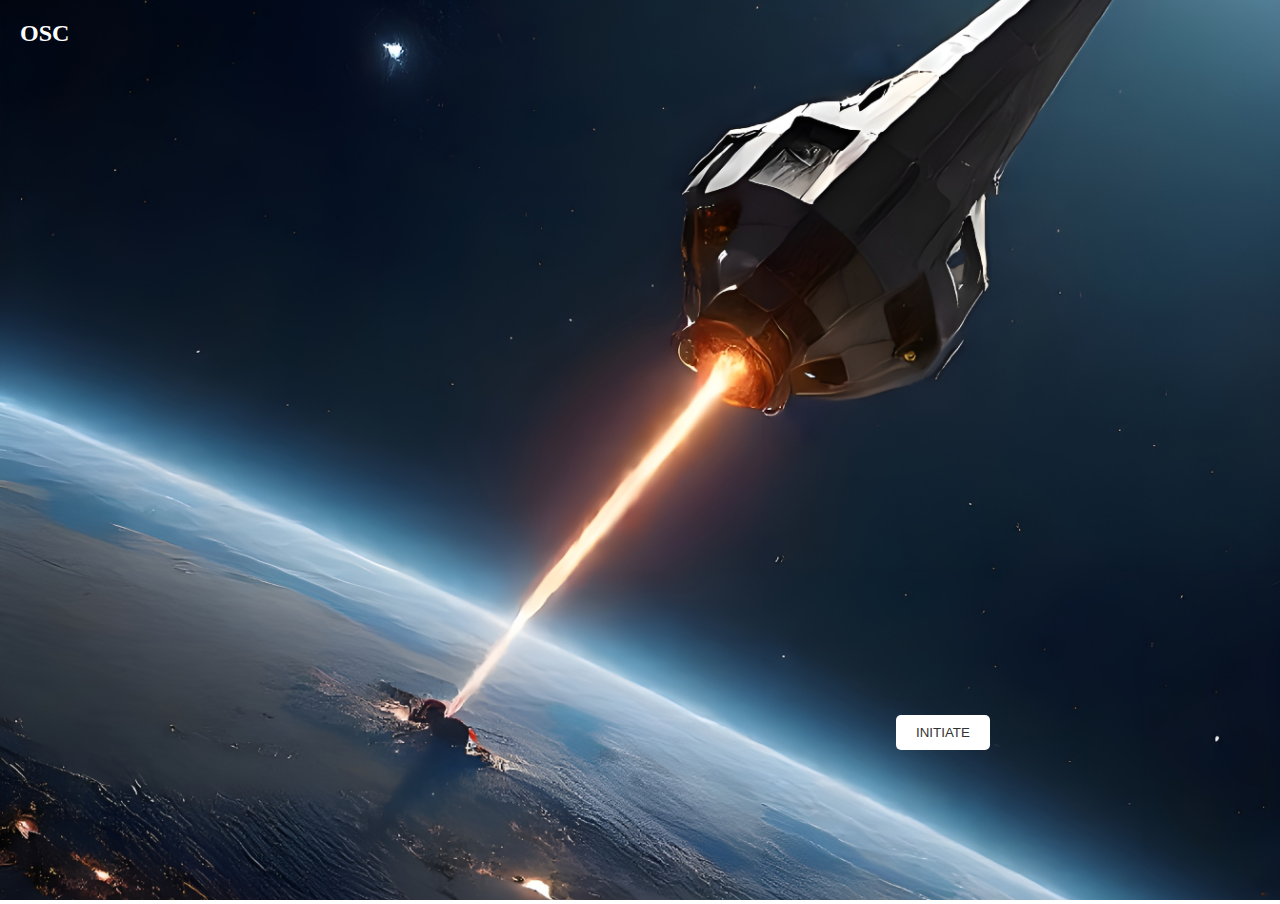
<file: index.html>
<!DOCTYPE html>
<html>
<head>
	<title>OSC INITIALIZE</title>
	<link rel="stylesheet" href="style.css">
</head>
<body>
	<div class="background">
		<img src="UI/images/OSC.jpeg" alt="OSC Background Image">
	</div>
	<div class="top-left-text">OSC</div>
	<button class="button" onclick="window.location.href='UI/BaseUI.html'">INITIATE</button>
</body>
</html>
</file>
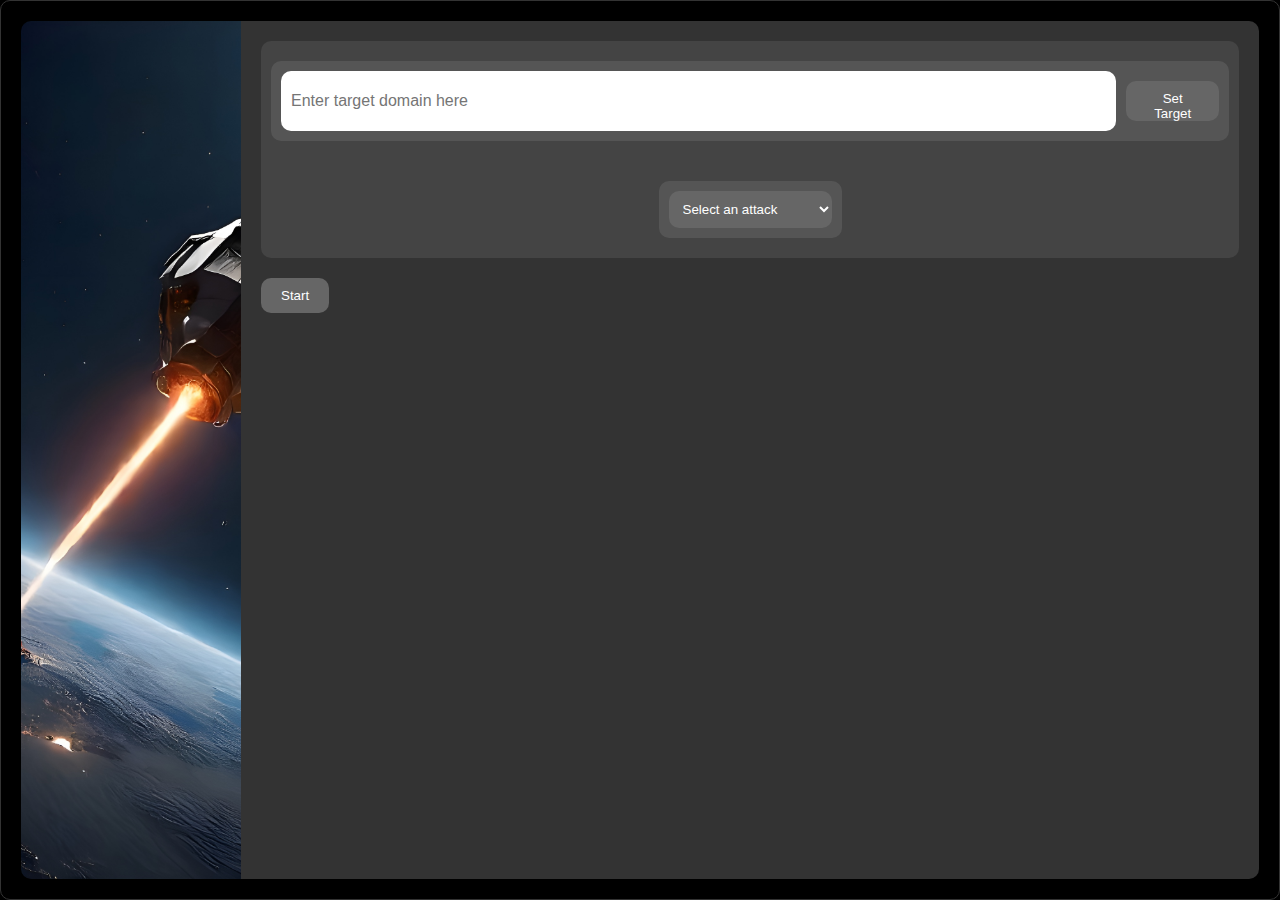
<file: UI/BaseUI.html>
<!DOCTYPE html>
<html>
<head>
	<title>OSC</title>
	<style>
		body {
			font-family: Arial, sans-serif;
			margin: 0;
			padding: 0;
			height: 100vh;
			background-color: #000;
		}
		.outer-box {
			width: 100%;
			height: 100vh;
			border: 1px solid #333;
			border-radius: 10px;
			padding: 20px;
			box-sizing: border-box;
			display: flex;
			flex-direction: column;
		}
		.container {
			display: flex;
			flex: 1;
		}
		.image-container {
			width: 220px;
			height: 100%;
			border-radius: 10px 0 0 10px;
			overflow: hidden;
		}
		.image-container img {
			width: 100%;
			height: 100%;
			object-fit: cover;
		}
		.inner-box {
			flex: 1;
			background-color: #333;
			padding: 20px;
			border-radius: 0 10px 10px 0;
		}
		.inner-box-inner {
			background-color: #444;
			padding: 20px;
			border-radius: 10px;
			display: flex;
			flex-direction: column;
			align-items: center;
		}
		.input-button-container {
			background-color: #555;
			padding: 10px;
			border-radius: 10px;
			display: flex;
			align-items: center;
			width: 100%;
		}
		.textbox {
			width: 100%;
			padding: 10px;
			font-size: 16px;
			border: none;
			border-radius: 10px;
			height: 40px;
			margin-right: 10px;
		}
		.button {
			background-color: #666;
			color: #fff;
			padding: 10px 20px;
			border: none;
			border-radius: 10px;
			cursor: pointer;
			height: 40px;
		}
		.display-text {
			font-size: 24px;
			font-weight: bold;
			color: #fff;
			margin-top: 20px;
		}
		.dropdown-container {
			background-color: #555;
			padding: 10px;
			border-radius: 10px;
			display: flex;
			align-items: center;
			justify-content: center;
			margin-top: 20px;
		}
		.dropdown {
			background-color: #666;
			color: #fff;
			padding: 10px;
			border: none;
			border-radius: 10px;
			cursor: pointer;
		}
		.start-button {
			background-color: #666;
			color: #fff;
			padding: 10px 20px;
			border: none;
			border-radius: 10px;
			cursor: pointer;
			margin: 20px auto;
		}
	</style>
</head>
<body>
	<div class="outer-box">
		<div class="container">
			<div class="image-container">
				<img src="images/OSC.jpeg" alt="OSC Image">
			</div>
			<div class="inner-box">
				<div class="inner-box-inner">
					<div class="input-button-container">
						<input type="text" id="target-input" class="textbox" placeholder="Enter target domain here">
						<button class="button" id="set-target-button">Set Target</button>
					</div>
					<div class="display-text" id="display-text"></div>
					<div class="dropdown-container">
						<select class="dropdown" id="attack-dropdown">
							<option value="">Select an attack</option>
							<option value="http2">HTTP/2 Rapid Reset</option>
							<!-- Add more attack options here -->
						</select>
					</div>
				</div>
				<button class="start-button" id="start-button">Start</button>
			</div>
		</div>

	<script src="attacks/http2.js"></script>
	<script>
		const targetInput = document.getElementById('target-input');
		const setTargetButton = document.getElementById('set-target-button');
		const displayText = document.getElementById('display-text');
		const attackDropdown = document.getElementById('attack-dropdown');
		const startButton = document.getElementById('start-button');

		let targetDomain = '';

		setTargetButton.addEventListener('click', () => {
			targetDomain = targetInput.value;
			displayText.innerText = `Target set to: ${targetDomain}`;
		});

	 startButton.addEventListener('click', () => {
			if (attackDropdown.value === 'http2') {
				http2Attack(targetDomain);
			}
			// Add more attack options here
		});
	</script>
</body>
</html>
</file>
<file: style.css>
body {
	margin: 0;
	padding: 0;
}

.background {
	position: absolute;
	top: 0;
	left: 0;
	width: 100%;
	height:  100vh;
	background-size: cover;
	background-position: center;
}

.background img {
	width: 100%;
	height: 100%;
	object-fit: cover;
}

.button {
	position: absolute;
	bottom: 150px; /* moved up 100px */
	left: 70%;
	transform: translateX(0);
	background-color: #fff;
	color: #333;
	border: none;
	padding: 10px 20px;
	border-radius: 5px;
	cursor: pointer;
}

.button:hover {
	background-color: #ddd;
}

.top-left-text {
	position: absolute;
	top: 20px;
	left: 20px;
	color: #fff;
	font-size: 24px;
	font-weight: bold;
}
</file>
